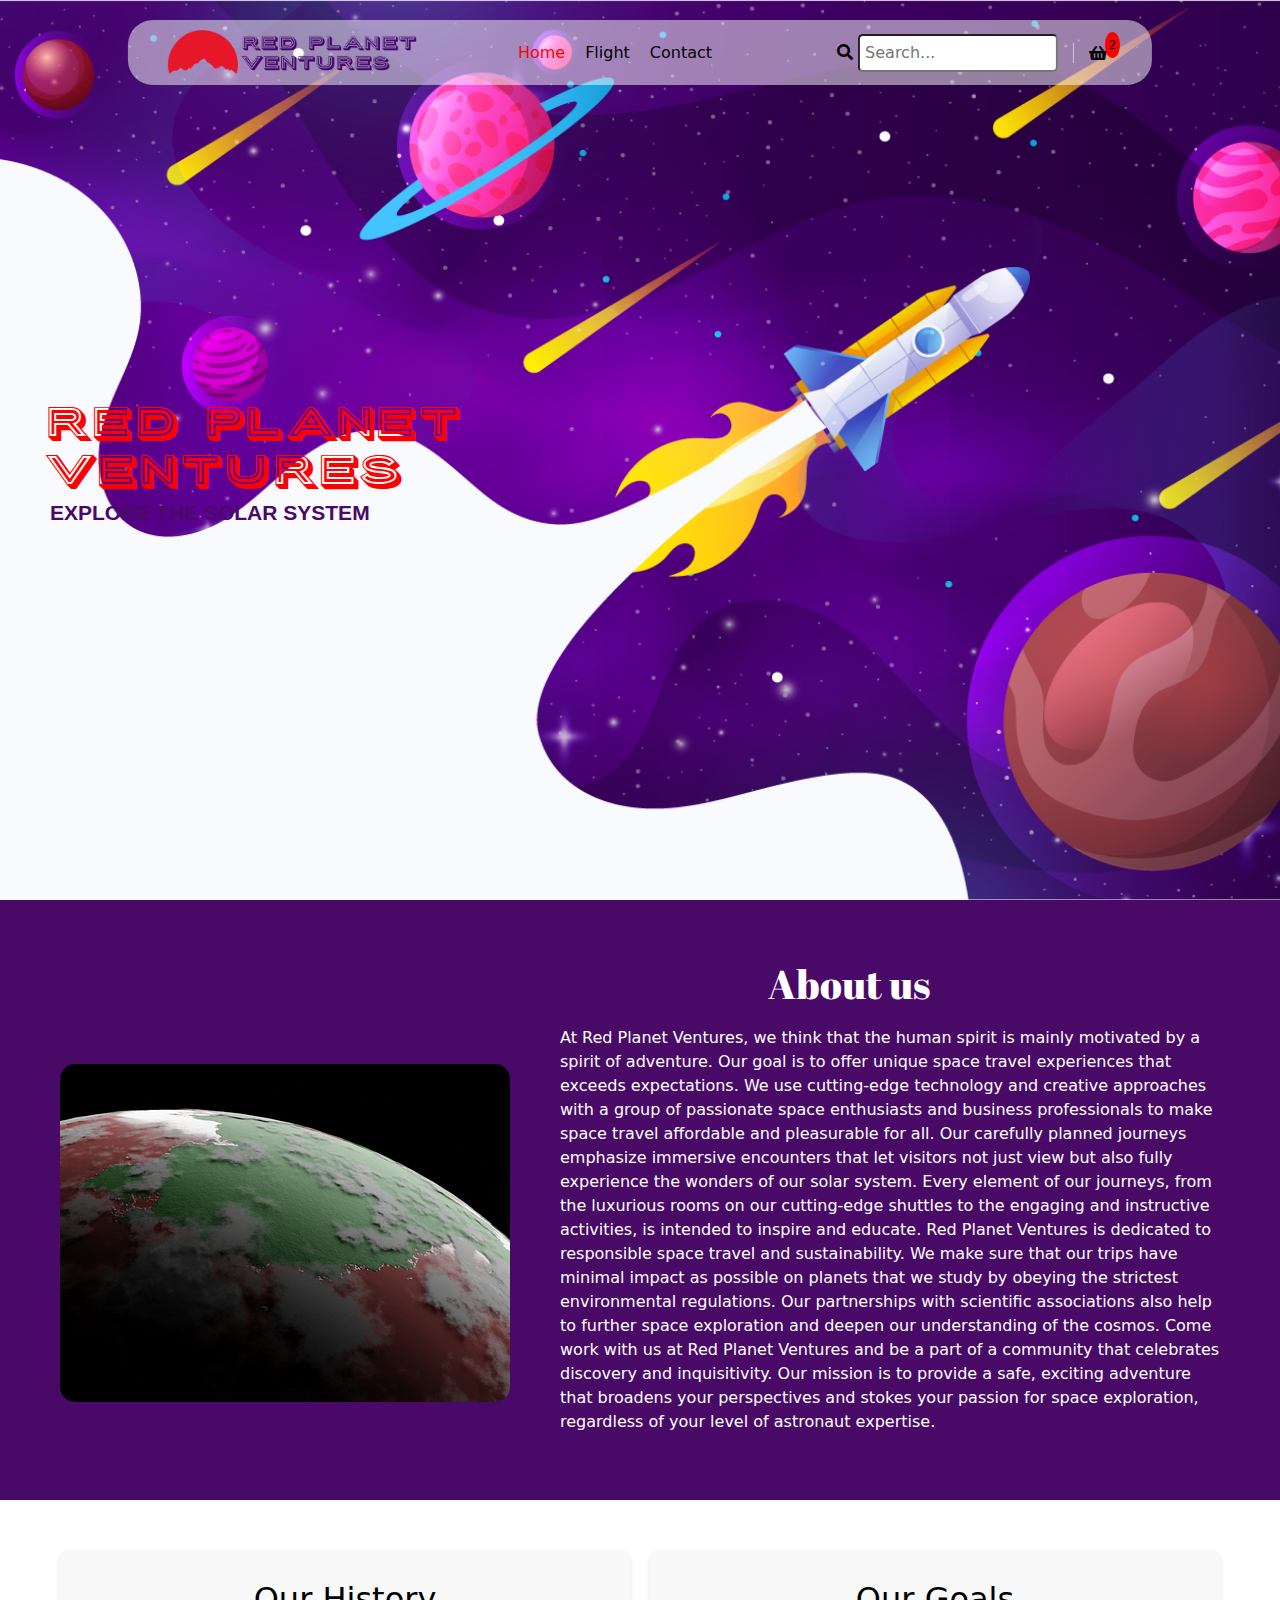
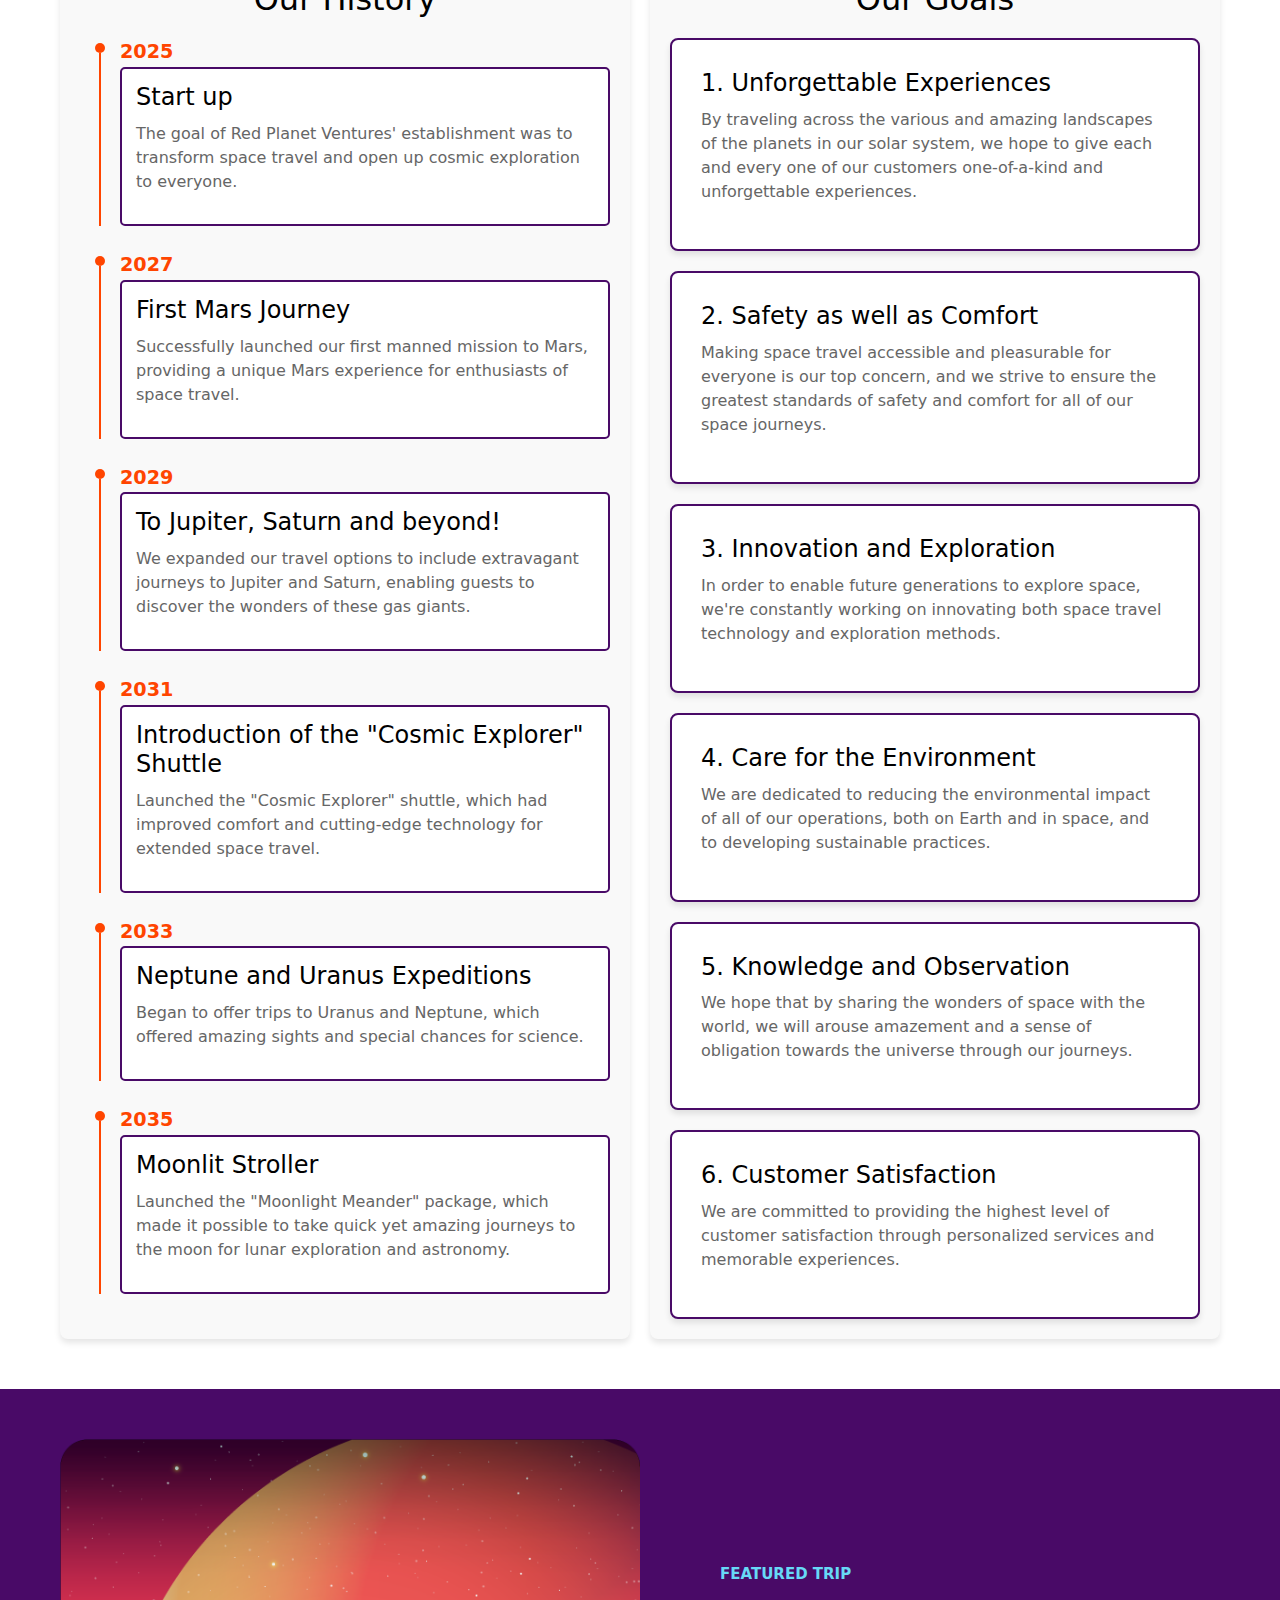
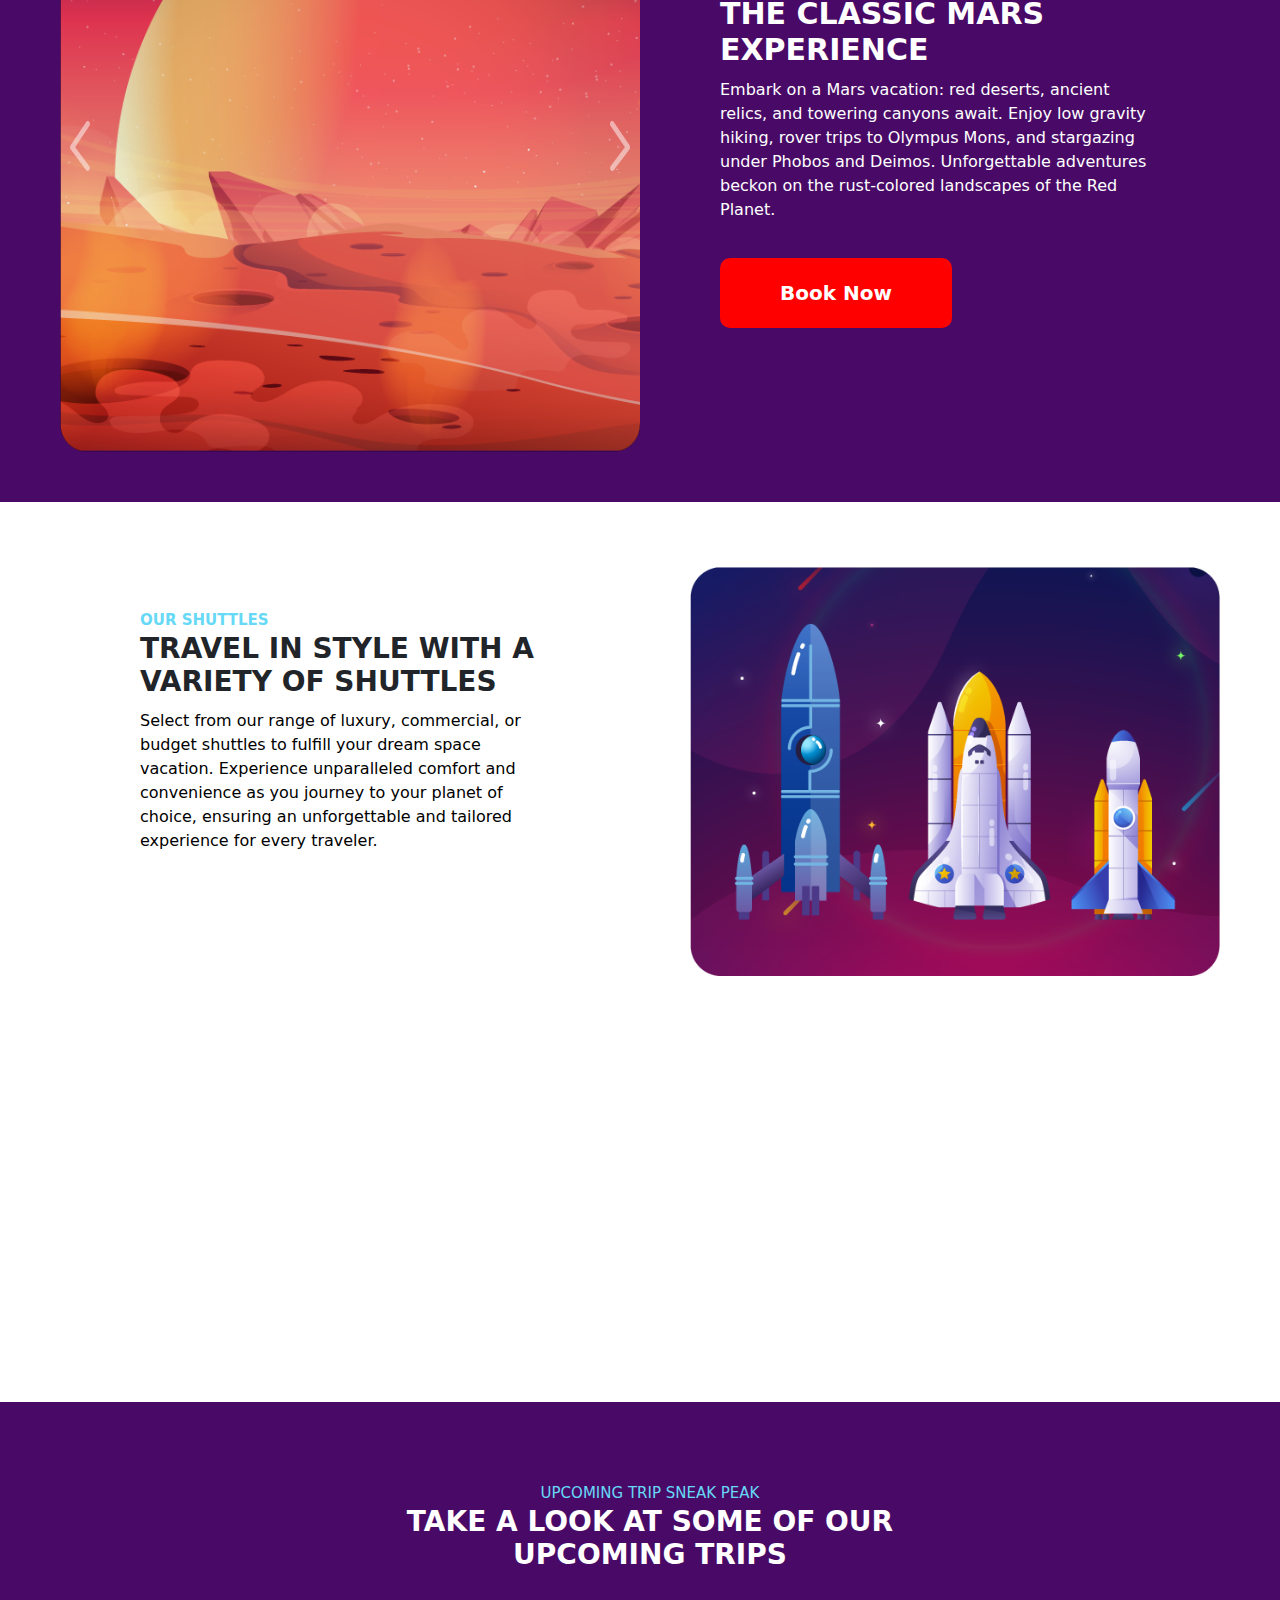
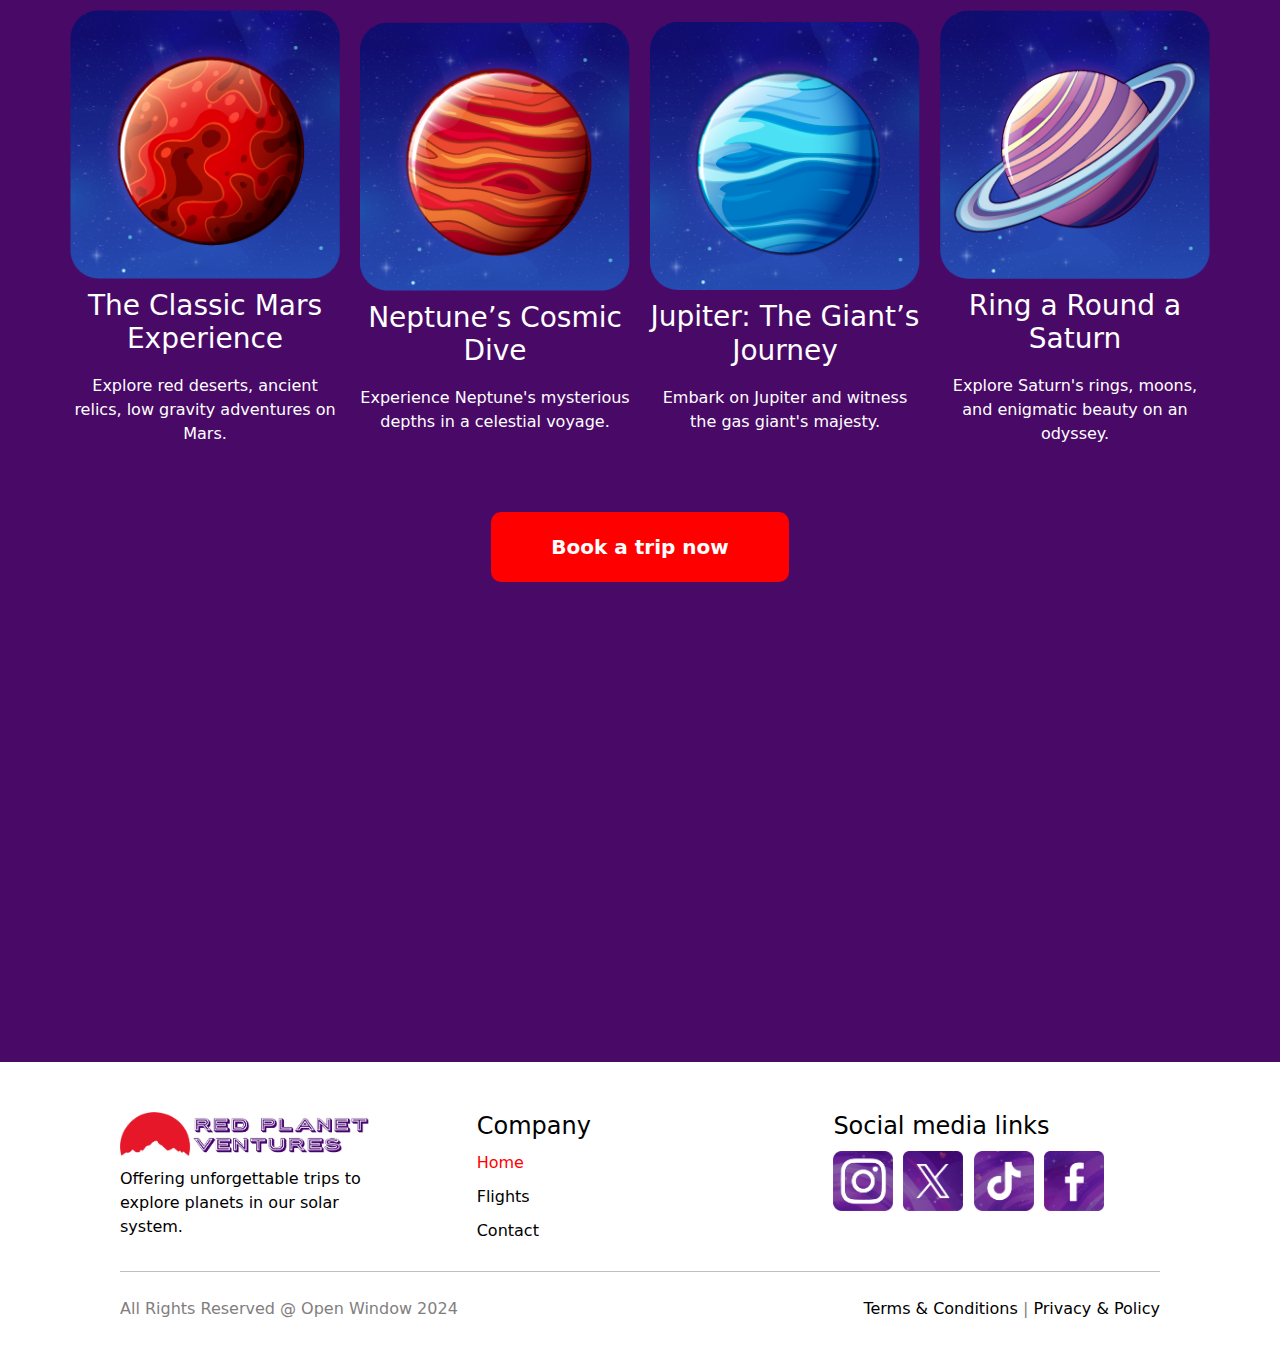
<file: index.html>
<!DOCTYPE html>
<html lang="en">
<head>
    <meta charset="UTF-8">
    <meta http-equiv="X-UA-Compatible" content="IE=edge">
    <meta name="viewport" content="width=device-width, initial-scale=1.0">
    <title>Red planet ventures-home</title>

      <!--External Documents-->
<link rel="stylesheet" href="https://cdn.jsdelivr.net/npm/bootstrap@5.2.3/dist/css/bootstrap.min.css">
<script src="https://cdn.jsdelivr.net/npm/bootstrap@5.2.3/dist/js/bootstrap.min.js">
 </script>



<link href="https://fonts.googleapis.com/css2?family=Lobster&display=swap" rel="stylesheet">
<link rel="stylesheet" href="https://cdnjs.cloudflare.com/ajax/libs/font-awesome/5.15.4/css/all.min.css">

<link href="https://fonts.googleapis.com/css2?family=Titillium+Web:wght@200&display=swap" rel="stylesheet">
<link href="https://fonts.googleapis.com/css2?family=Abril+Fatface&display=swap" rel="stylesheet">
<link rel="stylesheet" href="https://fonts.googleapis.com/css2?family=Porter+Sans+Block&display=swap">

<link href="https://fonts.cdnfonts.com/css/porter-sans-block" rel="stylesheet">
<link href="https://fonts.cdnfonts.com/css/athena" rel="stylesheet">

    <!--Internal Documents-->
<link rel="stylesheet" href="css/main.css">

</head>

<body>
  <header style="background-image: url('assets/homePageHeader.png');">
    
    <div class="container">
        
      <nav>
        <div class="container">
          <H1 class="header-heading">Red planet<br>ventures</H1><br>
          <H2 class="header-subheading"><b><b>EXPLORE THE SOLAR SYSTEM</b></b></H2>
            <div class="logo">
              <a href="index.html">
                <img src="assets/logo.png" alt="Red Plant Venture Logo">
            </div>
            <ul>
                <li><a href="index.html" class="active">Home</a></li>
                <li><a href="flights.html">Flight</a></li>
                <li><a href="contact.html">Contact</a></li>
            </ul>
            <div class="button-group">
              <div class="search-bar">
                
                <button><i class="fa fa-search"></i></button><input type="text" placeholder="Search...">
                
                
            </div>
            
              <div class="divider"></div>
              <div class="basket-button">
                <i class="fa fa-shopping-basket"></i>
                <span class="item-count">2</span>
            </div>
          </div>
          
        </div>
    </nav>
</div>
</header>

<section class="about-company">
  <h2>About us</h2>
  <div class="container">
    <div class="about-image">
      <img src="assets/about us.jpg">

    </div>
    <div class="content-about">
      <p>
        At Red Planet Ventures, we think that the human spirit is mainly motivated by a 
        spirit of adventure. Our goal is to offer unique space travel experiences that exceeds
        expectations. We use cutting-edge technology and creative approaches with a group of passionate 
        space enthusiasts and business professionals to make space travel affordable and pleasurable for all.
       Our carefully planned journeys emphasize immersive encounters that let visitors not just view but also fully experience
        the wonders of our solar system. Every element of our journeys, from the luxurious rooms on our cutting-edge shuttles
         to the engaging and instructive activities, is intended to inspire and educate. Red Planet Ventures is dedicated to responsible 
         space travel and sustainability. We make sure that our trips have minimal impact as possible on planets that we study by obeying
          the strictest environmental regulations. Our partnerships with scientific associations also help to further space exploration and 
          deepen our understanding of the cosmos.
         Come work with us at Red Planet Ventures and be a part of a community that celebrates discovery 
         and inquisitivity. Our mission is to provide a safe, exciting adventure that broadens your perspectives and stokes your 
         passion for space exploration, regardless of your level of astronaut expertise.
      </p>
    </div>
  </div>
</section>




      
  
<section class="about-section">
  <div class="container">
      <div class="columns">
  
          <div class="column">
              <section class="history-section">
                  <h2 class="history-heading">Our History</h2>
                  <div class="timeline">
                      <div class="timeline-event">
                          <div class="timeline-date">2025</div>
                          <div class="timeline-content">
                              <h3>Start up</h3>
                              <p>The goal of Red Planet Ventures' establishment was to transform space travel and open up cosmic exploration to everyone.</p>
                          </div>
                      </div>
                      <div class="timeline-event">
                          <div class="timeline-date">2027</div>
                          <div class="timeline-content">
                              <h3>First Mars Journey</h3>
                              <p>Successfully launched our first manned mission to Mars, providing a unique Mars experience for enthusiasts of space travel.</p>
                          </div>
                      </div>
                      <div class="timeline-event">
                          <div class="timeline-date">2029</div>
                          <div class="timeline-content">
                              <h3>To Jupiter, Saturn and beyond!</h3>
                              <p>We expanded our travel options to include extravagant journeys to Jupiter and Saturn, enabling guests to discover the wonders of these gas giants.</p>
                          </div>
                      </div>
                      <div class="timeline-event">
                          <div class="timeline-date">2031</div>
                          <div class="timeline-content">
                              <h3>Introduction of the "Cosmic Explorer" Shuttle</h3>
                              <p>Launched the "Cosmic Explorer" shuttle, which had improved comfort and cutting-edge technology for extended space travel.</p>
                          </div>
                      </div>
                      <div class="timeline-event">
                          <div class="timeline-date">2033</div>
                          <div class="timeline-content">
                              <h3>Neptune and Uranus Expeditions</h3>
                              <p>Began to offer trips to Uranus and Neptune, which offered amazing sights and special chances for science.</p>
                          </div>
                      </div>
                      <div class="timeline-event">
                          <div class="timeline-date">2035</div>
                          <div class="timeline-content">
                              <h3>Moonlit Stroller</h3>
                              <p>Launched the "Moonlight Meander" package, which made it possible to take quick yet amazing journeys to the moon for lunar exploration and astronomy.</p>
                          </div>
                      </div>
                  </div>
              </section>
          </div>
          
        
          <div class="column">
              <section class="goals-section">
                  <h2 class="goals-heading">Our Goals</h2>
                  <div class="goals-content">
                      <div class="goal">
                          <h3>1. Unforgettable Experiences</h3> 
                          <p>By traveling across the various and amazing landscapes of the planets in our solar system, we hope to give each and every one of our customers one-of-a-kind and unforgettable experiences.</p>
                      </div>
                      <div class="goal">
                          <h3>2. Safety as well as Comfort</h3> 
                          <p>Making space travel accessible and pleasurable for everyone is our top concern, and we strive to ensure the greatest standards of safety and comfort for all of our space journeys.</p>
                      </div>
                      <div class="goal">
                          <h3>3. Innovation and Exploration</h3> 
                          <p>In order to enable future generations to explore space, we're constantly working on innovating both space travel technology and exploration methods.</p>
                      </div>
                      <div class="goal">
                          <h3>4. Care for the Environment</h3>
                          <p>We are dedicated to reducing the environmental impact of all of our operations, both on Earth and in space, and to developing sustainable practices.</p>
                      </div>
                      <div class="goal">
                          <h3>5. Knowledge and Observation</h3> 
                          <p>We hope that by sharing the wonders of space with the world, we will arouse amazement and a sense of obligation towards the universe through our journeys.</p>
                      </div>
                      <div class="goal">
                        <h3>6. Customer Satisfaction</h3> 
                        <p>We are committed to providing the highest level of customer satisfaction through personalized services and memorable experiences.</p>
                    </div>
                  </div>
              </section>
          </div>
      </div>
  </div>
</section>



<section class="main-section">
  <div class="container">
    <div id="carouselExampleFade" class="carousel slide carousel-fade" data-ride="carousel">
      <div class="carousel-inner">
        <div class="carousel-item active">
          <img src="assets/marsSliderClipped1.png" class="d-block w-100" alt="...">
        </div>
        <div class="carousel-item">
          <img src="assets/marsSliderClipped14.png" class="d-block w-100" alt="...">
        </div>
        <div class="carousel-item">
          <img src="assets/marsSliderClipped2.png" class="d-block w-100" alt="...">
        </div>
        <div class="carousel-item">
          <img src="assets/marsSliderClipped3.png" class="d-block w-100" alt="...">
        </div>
      </div>
      <button class="carousel-control-prev" type="button" data-bs-target="#carouselExampleFade" data-bs-slide="prev">
        <img src="assets/arrowLeftWhite.png" class="prev" alt="Previous">
        <span class="visually-hidden">Previous</span>
      </button>
      <button class="carousel-control-next" type="button" data-bs-target="#carouselExampleFade" data-bs-slide="next">
        <img src="assets/arrowRightWhite.png" class="next" alt="Next">
        <span class="visually-hidden">Next</span>
      </button>
    </div>
    <div class="content">
      <div class="small-text"><b>FEATURED TRIP</b></div>
      <h2><b>THE CLASSIC MARS<br>EXPERIENCE</b></br></h2>
      <p>Embark on a Mars vacation: red deserts, ancient<br>
        relics, and towering canyons await. Enjoy low gravity<br>
        hiking, rover trips to Olympus Mons, and stargazing<br>
        under Phobos and Deimos. Unforgettable adventures<br>
        beckon on the rust-colored landscapes of the Red<br>
        Planet.</p>
      <button class="book-now-button"><b>Book Now</b></button>
    </div>
  </div>
</section>


<section class="second-section">
  <div class="container">
    <div class="content">
      <div class="small-text"><b>OUR SHUTTLES</b></div>
      <h3><b>TRAVEL IN STYLE WITH A<br>VARIETY OF SHUTTLES</b>  </h3>
      <p>Select from our range of luxury, commercial, or<br>
        budget shuttles to fulfill your dream space<br>
        vacation. Experience unparalleled comfort and<br>
        convenience as you journey to your planet of<br>
        choice, ensuring an unforgettable and tailored<br>
        experience for every traveler.</p>
    </div>
    <div class="image">
      <img src="assets/spacSchuttles.png">
    </div>
  </div>
</section>

<section class="third-section">
  <div class="container">
    <div class="content">
      <div class="small-text">UPCOMING TRIP SNEAK PEAK</div>
      <h3><b>TAKE A LOOK AT SOME OF OUR<br>UPCOMING TRIPS</b></h3>
    </div>
    <div class="cards">
      <!-- Card 1 -->
      <div class="card">
        <img src="assets/upcomingTrip1.png" alt="Card 1 Image">
        <h3>The Classic Mars Experience</h3>
        <p>Explore red deserts, ancient relics,
          low gravity adventures on Mars.</p>
      </div>
      <!-- Card 2 -->
      <div class="card">
        <img src="assets/upcomingTrip2.png" alt="Card 2 Image">
        <h3>Neptune’s Cosmic <br>Dive</h3>
        <p>Experience Neptune's mysterious
          depths in a celestial voyage.</p>
      </div>
      <!-- Card 3 -->
      <div class="card">
        <img src="assets/upcomingTrip3.png">
        <h3>Jupiter: The Giant’s <br>Journey</h3>
        <p>Embark on Jupiter and witness the gas giant's majesty.</p>
      </div>
      <!-- Card 4 -->
      <div class="card">
        <img src="assets/upcomingTrip4.png" alt="Card 4 Image">
        <h3>Ring a Round a <br>Saturn</h3>
        <p>Explore Saturn's rings, moons, and
          enigmatic beauty on an odyssey.</p>
      </div>
    </div>
    <div class="book-now">
      <button class="book-now-button"><b>Book a trip now</b></button>
    </div>
  </div>
</section>

<footer class="footer">
  <div class="footer-container">
    <div class="footer-well">
      <img src="assets/logo.png" class="footer-logo"><br>
      <p>Offering unforgettable trips to<br>
        explore planets in our solar<br>
        system.</p>
    </div>
    <div class="footer-well footer-company">
      <h4>Company</h4>
   
        <li><a href="index.html" class="active">Home </a></li>
        <li><a href="flights.html">Flights</a></li>
        <li><a href="contact.html">Contact</a></li>
     
    </div>
    <div class="footer-well">
      <h4>Social media links</h4>
      <a href="https://www.instagram.com/openwindowinstitute/" target="_blank">
          <img src="assets/smInstagram.png" class="footer-icon"></a> 
      
      <a href="https://twitter.com/open_window_" target="_blank">
          <img src="assets/smX.png" class="footer-icon"> </a> 

      <a href=" https://www.tiktok.com/@open_window_" target="_blank">
          <img src="assets/smTicktock.png" class="footer-icon"> </a> 
     
      <a href="https://www.facebook.com/theopenwindow" target="_blank">
          <img src="assets/smFacebook.png" class="footer-icon">  </a> 
      
    </div>
  </div>
  <hr>
  <div class="footer-bottom">
    <div class="footer-left">
      All Rights Reserved @ Open Window 2024
    </div>
    <div class="footer-right">
      <a href="#">Terms & Conditions</a> | <a href="#">Privacy & Policy</a>
    </div>
  </div>
</footer>

</section>


</body>



</html>
</file>
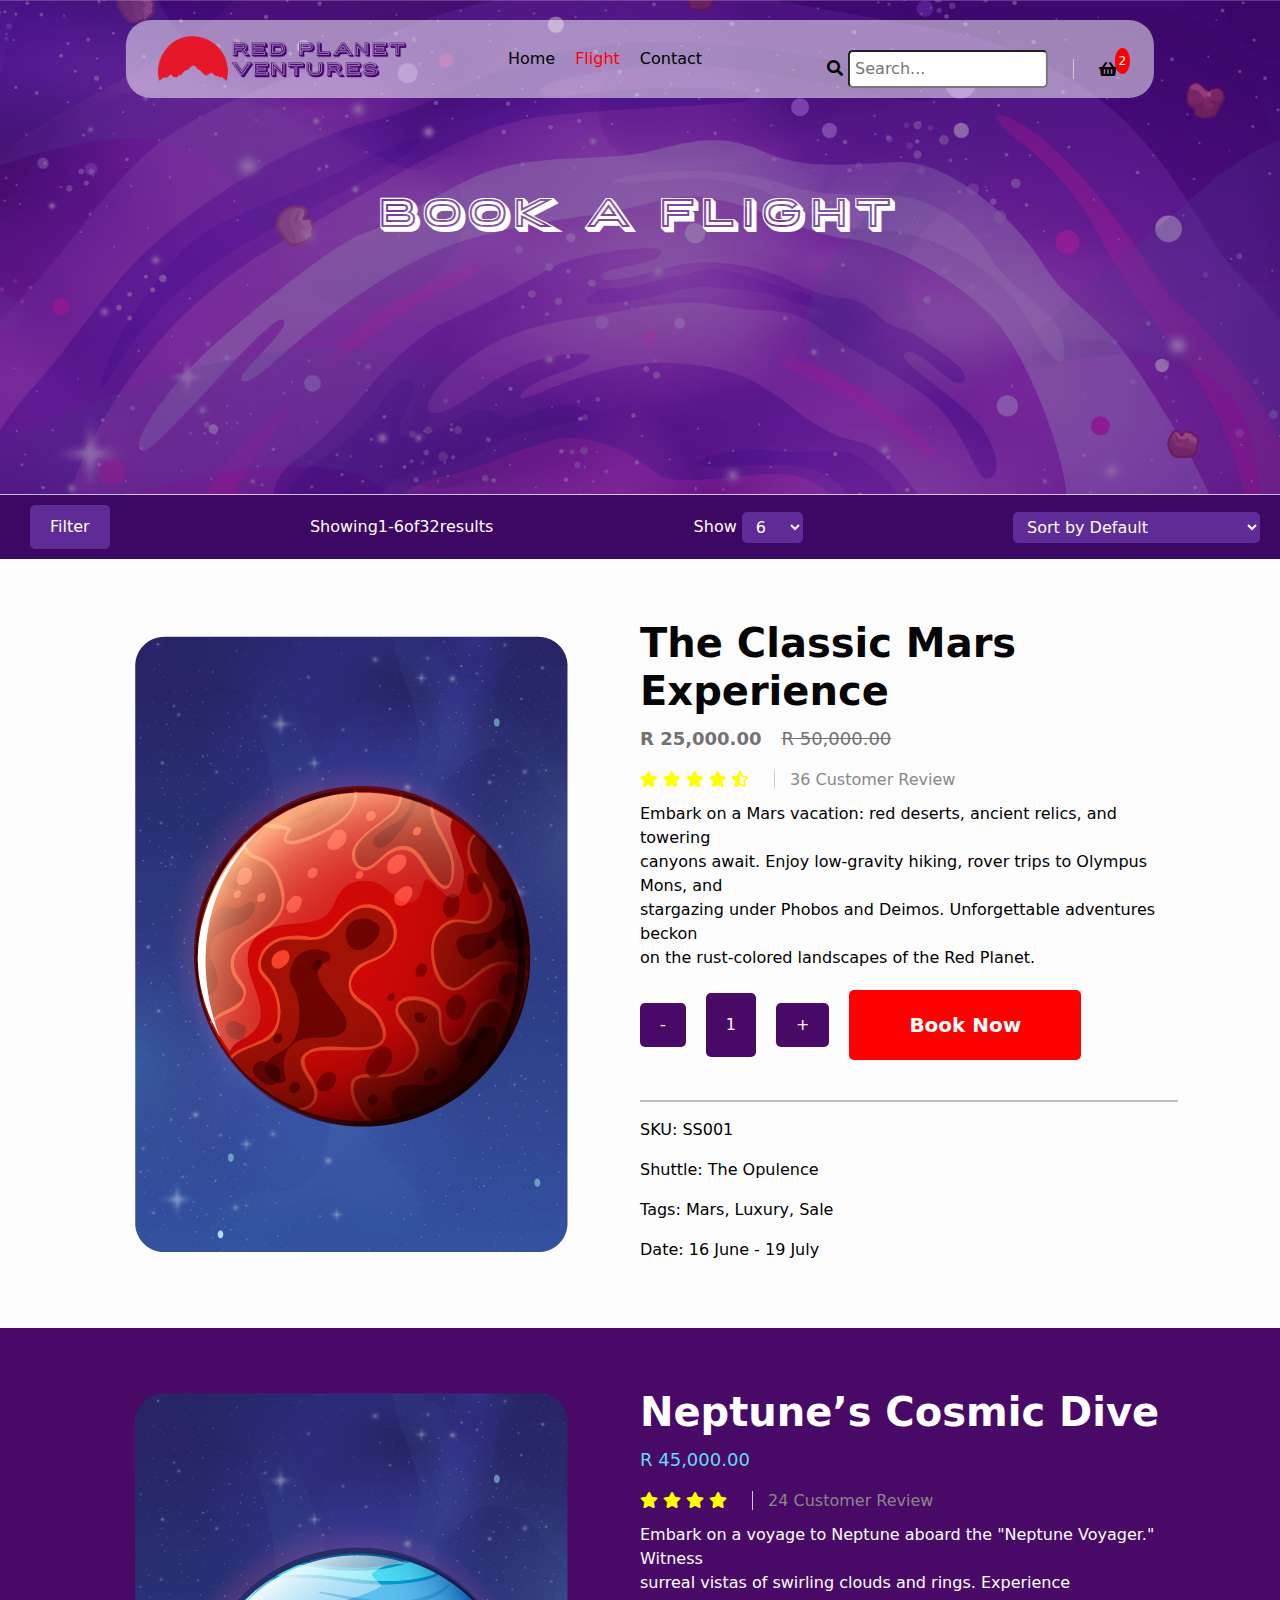
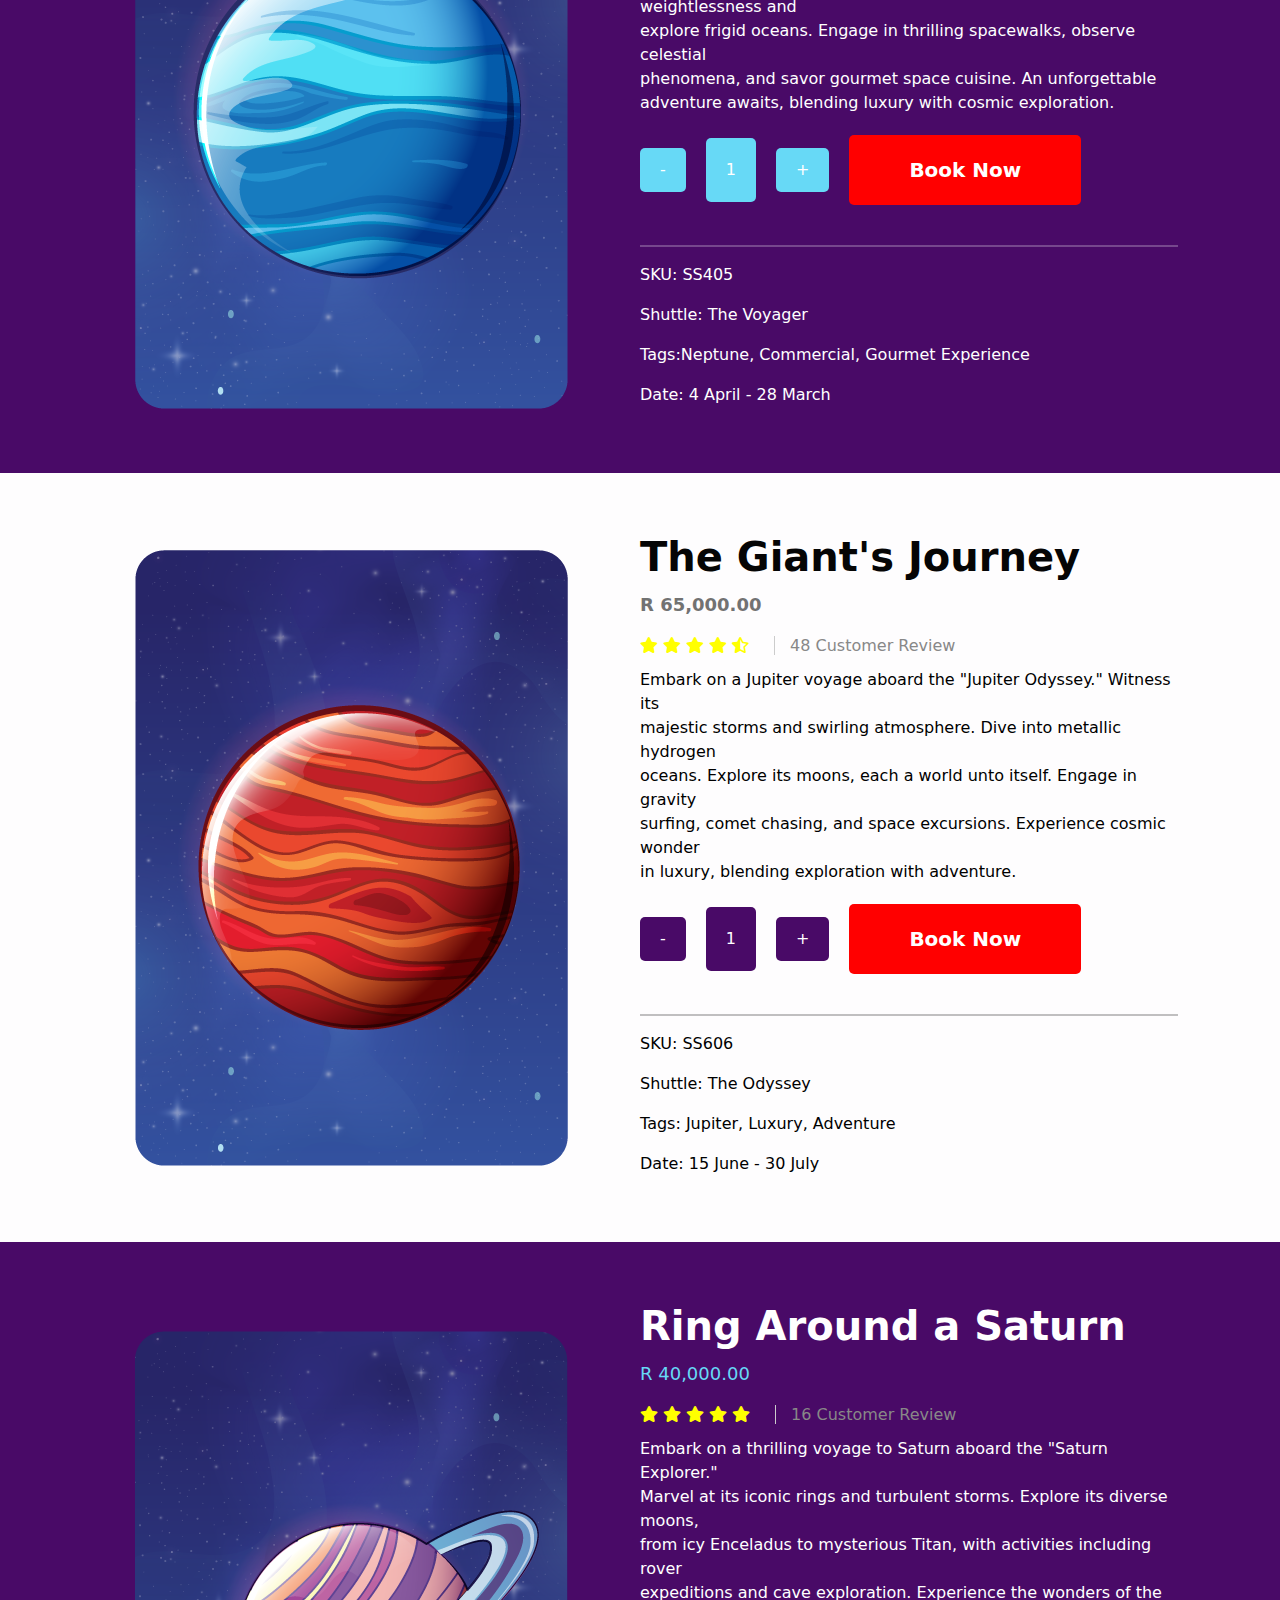
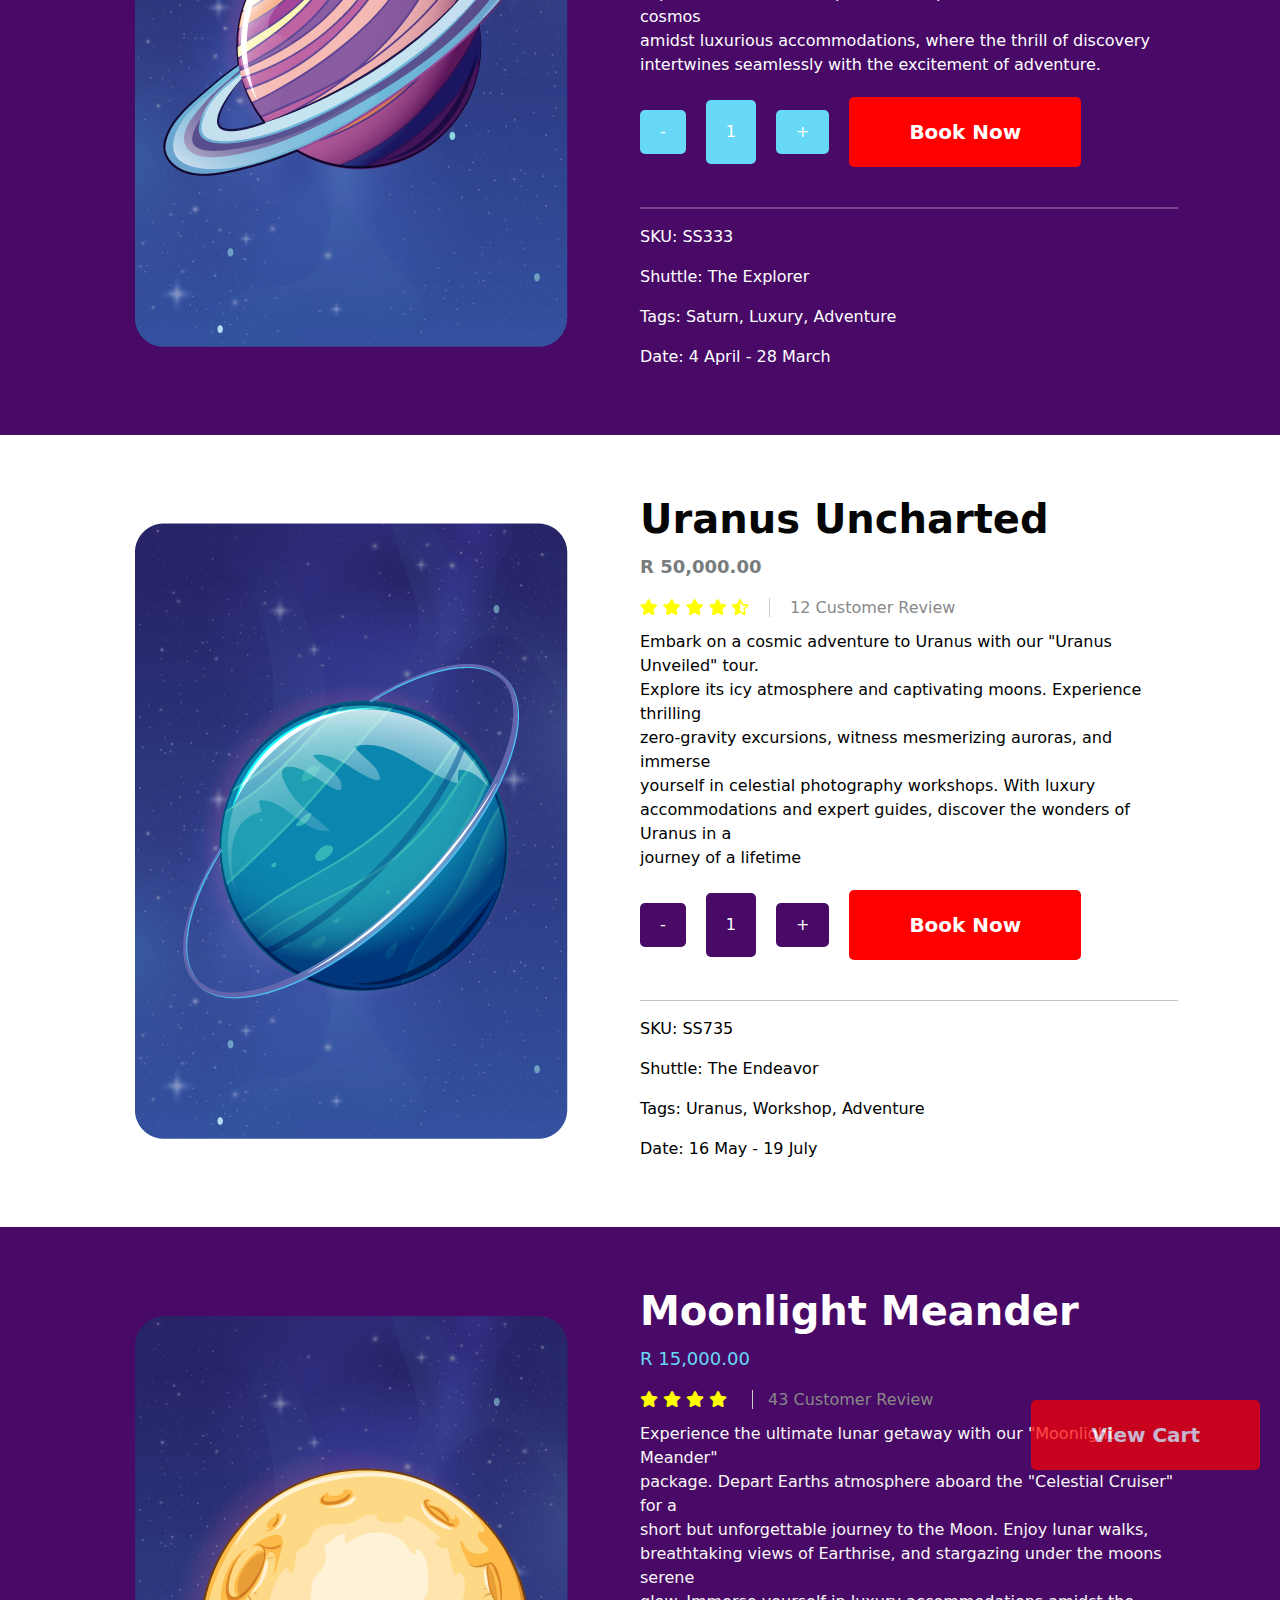
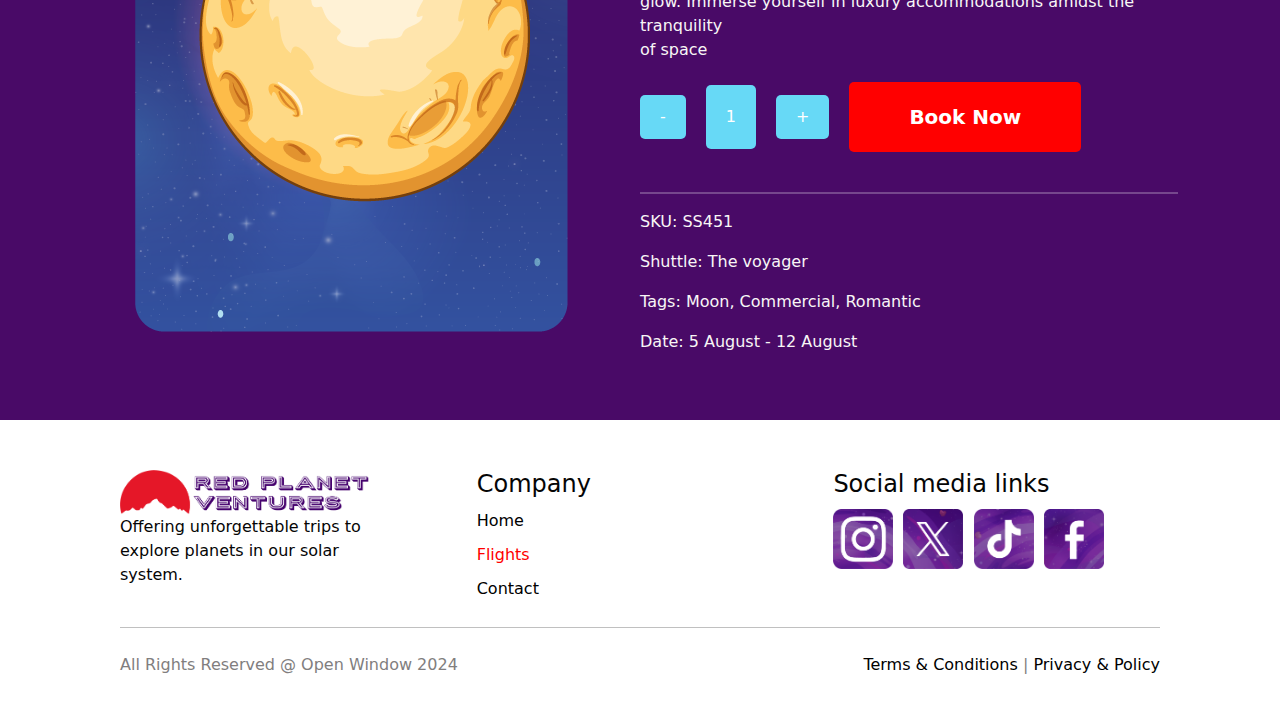
<file: flights.html>
<!DOCTYPE html>
<html lang="en">
<head>
    <meta charset="UTF-8">
    <meta http-equiv="X-UA-Compatible" content="IE=edge">
    <meta name="viewport" content="width=device-width, initial-scale=1.0">
    <title>Red planet ventures- Flights</title>

      <!--External Documents-->
<link rel="stylesheet" href="https://cdn.jsdelivr.net/npm/bootstrap@5.2.3/dist/css/bootstrap.min.css">
<script src="https://cdn.jsdelivr.net/npm/bootstrap@5.2.3/dist/js/bootstrap.min.js">
 </script>


<link href="https://fonts.googleapis.com/css2?family=Lobster&display=swap" rel="stylesheet">
<link rel="stylesheet" href="https://cdnjs.cloudflare.com/ajax/libs/font-awesome/5.15.4/css/all.min.css">

<link href="https://fonts.googleapis.com/css2?family=Titillium+Web:wght@200&display=swap" rel="stylesheet">
<link href="https://fonts.googleapis.com/css2?family=Abril+Fatface&display=swap" rel="stylesheet">
<link rel="stylesheet" href="https://fonts.googleapis.com/css2?family=Porter+Sans+Block&display=swap">

<link href="https://fonts.cdnfonts.com/css/porter-sans-block" rel="stylesheet">
<link href="https://fonts.cdnfonts.com/css/athena" rel="stylesheet">
    <!--Internal Documents-->
<link rel="stylesheet" href="../css/flights.css">

</head>

<body>
    <header style="background-image: url('assets/headerbackBack.png');"">
        <div class="container">
            
          <nav>
            <div class="container">
                <H1 class="header-heading">BOOK A FLIGHT</H1>
                <div class="logo">
                  <a href="index.html">
                    <img src="assets/logo.png" alt="Red Plant Venture Logo">
                </div>
                <ul>
                    <li><a href="index.html">Home</a></li>
                    <li><a href="flights.html" class="active">Flight</a></li>
                    <li><a href="contact.html" >Contact</a></li>
                </ul>
                <div class="button-group">
                  <div class="search-bar">
                    
                    <button><i class="fa fa-search"></i></button><input type="text" placeholder="Search...">
                    
                    
                </div>
                
                  <div class="divider"></div>
                  <div class="basket-button">
                    <i class="fa fa-shopping-basket"></i>
                    <span class="item-count">2</span>
                </div>
              </div>
              
            </div>
        </nav>
    </div>
    </header>

    <section class="filter-section">
        <button id="filter-button">Filter</button>
        <p>Showing <span id="result-count">1-6</span> of <span id="total-results">32</span> results</p>
        <p>Show 
            <select id="results-per-page">
                <option value="6">6</option>
                <option value="12">12</option>
                <option value="24">24</option>
            </select>
        </p>
        <select id="sort-options">
            <option id="default">Sort by Default</option>
            <option id="price-asc">Sort by Price: Low to High</option>
            <option id="price-desc">Sort by Price: High to Low</option>
            <option id="rating">Sort by Rating</option>
        </select>
    </section>
    

    <section class="info-section6" data-id="mars-experience">
        <div class="container">
            <div class="image">
                <img src="assets/flighhtMars.png">
            </div>
            <div class="content">
                <h3><b>The Classic Mars Experience</b></h3>
                <p class="small-text">
                    <b class="original-price">R 25,000.00</b>
                    <s class="discounted-price">R 50,000.00</s>
                  </p>
                  
                <div class="rating">
                    <span><i class="fas fa-star"></i><i class="fas fa-star"></i><i class="fas fa-star"></i><i class="fas fa-star"></i><i class="fas fa-star-half-alt"></i></span>
                    <span class="vertical-line"></span>
                    <span class="customer-reviews">36 Customer Review</span>
                </div>
                
                <p>Embark on a Mars vacation: red deserts, ancient relics, and towering<br>
                    canyons await. Enjoy low-gravity hiking, rover trips to Olympus Mons, and<br>
                    stargazing under Phobos and Deimos. Unforgettable adventures beckon<br>
                    on the rust-colored landscapes of the Red Planet.</p>
                <div class="button-group">
                    <button class="quantity-button6 minus" data-id="mars-experience">-</button>
                    <button class="quantity-display6" data-id="mars-experience">1</button> 
                    <button class="quantity-button6 plus" data-id="mars-experience">+</button>
                    <button class="red-button book-now" data-id="mars-experience"><b>Book Now</b></button>
                </div>

                <hr>
                <div class="details">
                    <p class="gray-text">SKU: SS001</p>
                    <p class="gray-text">Shuttle: The Opulence</p>
                    <p class="gray-text">Tags: Mars, Luxury, Sale</p>
                    <p class="gray-text">Date: 16 June - 19 July</p>
                </div>
            </div>
        </div>
 </section>
    

    <section class="info-section5" data-id="cosmic-dive">
        <div class="container">
            <div class="image">
                <img src="assets/flightNeptune.png">
            </div>
            <div class="content">
                <h3><b>Neptune’s Cosmic Dive</b></h3>
                <p class="small-text">R 45,000.00</p>
                <div class="rating">
                    <span><i class="fas fa-star"></i><i class="fas fa-star"></i><i class="fas fa-star"></i><i class="fas fa-star"></i></span>
                    <span class="vertical-line"></span>
                    <span class="customer-reviews">24 Customer Review</span>
                </div>
                
                <p>Embark on a voyage to Neptune aboard the "Neptune Voyager." Witness<br>
                    surreal vistas of swirling clouds and rings. Experience weightlessness and<br>
                    explore frigid oceans. Engage in thrilling spacewalks, observe celestial<br>
                    phenomena, and savor gourmet space cuisine. An unforgettable<br>
                    adventure awaits, blending luxury with cosmic exploration.</p>
                <div class="button-group">
                    <button class="quantity-button5 minus" data-id="cosmic-dive">-</button>
                    <button class="quantity-display5" data-id="cosmic-dive">1</button> 
                    <button class="quantity-button5 plus" data-id="cosmic-dive">+</button>
                    <button class="red-button book-now" data-id="cosmic-dive"><b>Book Now</b></button>
                </div>
                
                <hr>
                <div class="details">
                    <p class="gray-text">SKU: SS405                    </p>
                    <p class="gray-text">Shuttle: The Voyager</p>
                    <p class="gray-text">Tags:Neptune, Commercial, Gourmet Experience</p>
                    <p class="gray-text">Date: 4 April - 28 March</p>
                </div>
            </div>
             
        </div>
       
    </section>

    <section class="info-section4" data-id="giant's-journey">
        <div class="container">
            <div class="image">
                <img src="assets/flightJupiter.png">
            </div>
            <div class="content">
                <h3><b>The Giant's Journey</b></h3>
                <p class="small-text"><b>R 65,000.00</b></p>
                <div class="rating">
                    <span><i class="fas fa-star"></i><i class="fas fa-star"></i><i class="fas fa-star"></i><i class="fas fa-star"></i><i class="fas fa-star-half-alt"></i></span>
                    <span class="vertical-line"></span>
                    <span class="customer-reviews">48 Customer Review</span>
                </div>
                
                <p>Embark on a Jupiter voyage aboard the "Jupiter Odyssey." Witness its<br>
                    majestic storms and swirling atmosphere. Dive into metallic hydrogen<br>
                    oceans. Explore its moons, each a world unto itself. Engage in gravity<br>
                    surfing, comet chasing, and space excursions. Experience cosmic wonder<br>
                    in luxury, blending exploration with adventure.</p>
                <div class="button-group">
                    <button class="quantity-button4 minus" data-id="giant's-journey">-</button>
                    <button class="quantity-display4" data-id="giant's-journey">1</button> 
                    <button class="quantity-button4 plus" data-id="giant's-journey">+</button>
                    <button class="red-button book-now" data-id="giant's-journey"><b>Book Now</b></button>
                </div>
                
                <hr>
                <div class="details">
                    <p class="gray-text">SKU: SS606</p>
                    <p class="gray-text">Shuttle: The Odyssey  </p>
                    <p class="gray-text">Tags: Jupiter, Luxury, Adventure</p>
                    <p class="gray-text">Date: 15 June - 30 July</p>
                </div>
            </div>
            
        </div>
       
    </section>
    

    <section class="info-section3" data-id="saturn">
        <div class="container">
            <div class="image">
                <img src="assets/flightSaturn.png">
            </div>
            <div class="content">
                <h3><b>Ring Around a Saturn</b></h3>
                <p class="small-text">R 40,000.00</p>
                <div class="rating">
                    <span><i class="fas fa-star"></i><i class="fas fa-star"></i><i class="fas fa-star"></i><i class="fas fa-star"></i><i class="fas fa-star"></i></span>
                    <span class="vertical-line"></span>
                    <span class="customer-reviews">16 Customer Review</span>
                </div>
                
                <p>Embark on a thrilling voyage to Saturn aboard the "Saturn Explorer."<br>
                    Marvel at its iconic rings and turbulent storms. Explore its diverse moons,<br>
                    from icy Enceladus to mysterious Titan, with activities including rover<br>
                    expeditions and cave exploration. Experience the wonders of the cosmos<br>
                    amidst luxurious accommodations, where the thrill of discovery<br>
                    intertwines seamlessly with the excitement of adventure.</p>
                <div class="button-group">
                    <button class="quantity-button3 minus" data-id="saturn">-</button>
                    <button class="quantity-display3" data-id="saturn">1</button> 
                    <button class="quantity-button3 plus" data-id="saturn">+</button>
                    <button class="red-button book-now" data-id="saturn"><b>Book Now</b></button>
                </div>
                
                <hr>
                <div class="details">
                    <p class="gray-text">SKU: SS333</p>
                    <p class="gray-text">Shuttle: The Explorer </p>
                    <p class="gray-text">Tags: Saturn, Luxury, Adventure</p>
                    <p class="gray-text">Date: 4 April - 28 March</p>
                </div>
            </div>
             
        </div>
       
    </section>
    

    <section class="info-section2" data-id="uranus">
        <div class="container">
            <div class="image">
                <img src="assets/flightUranus.png">
            </div>
            <div class="content">
                <h3><b>Uranus Uncharted</b></h3>
                <p class="small-text2"><b>R 50,000.00</b></p>
                <div class="rating2">
                    <span><i class="fas fa-star"></i><i class="fas fa-star"></i><i class="fas fa-star"></i><i class="fas fa-star"></i><i class="fas fa-star-half-alt"></i></span>
                    <span class="vertical-line"></span>
                    <span class="customer-reviews">12 Customer Review</span>
                </div>
                
                <p>Embark on a cosmic adventure to Uranus with our "Uranus Unveiled" tour.<br>
                    Explore its icy atmosphere and captivating moons. Experience thrilling<br>
                    zero-gravity excursions, witness mesmerizing auroras, and immerse<br>
                    yourself in celestial photography workshops. With luxury<br>
                    accommodations and expert guides, discover the wonders of Uranus in a<br>
                    journey of a lifetime</p>
                <div class="button-group">
                    <button class="quantity-button2 minus" data-id="uranus">-</button>
                    <button class="quantity-display2" data-id="uranus">1</button>
                    <button class="quantity-button2 plus" data-id="uranus">+</button>
                    <button class="red-button book-now" data-id="uranus"><b>Book Now</b></button>
                </div>
                
                <hr>
                <div class="details">
                    <p class="gray-text">SKU: SS735</p>
                    <p class="gray-text">Shuttle: The Endeavor </p>
                    <p class="gray-text">Tags: Uranus, Workshop, Adventure</p>
                    <p class="gray-text">Date: 16 May - 19 July</p>
                </div>
            </div>
             
        </div>
       
    </section>
    


    <section class="info-section" data-id="moonlight">
        <div class="container">
            <div class="image">
                <img src="assets/flightMoon.png">
            </div>
            <div class="content">
                <h3><b>Moonlight Meander</b></h3>
                <p class="small-text">R 15,000.00</p>
                <div class="rating">
                    <span><i class="fas fa-star"></i><i class="fas fa-star"></i><i class="fas fa-star"></i><i class="fas fa-star"></i></span>
                    <span class="vertical-line"></span>
                    <span class="customer-reviews">43 Customer Review</span>
                </div>
                
                <p>Experience the ultimate lunar getaway with our "Moonlight Meander"<br>
                    package. Depart Earths atmosphere aboard the "Celestial Cruiser" for a<br>
                    short but unforgettable journey to the Moon. Enjoy lunar walks,<br>
                    breathtaking views of Earthrise, and stargazing under the moons serene<br>
                    glow. Immerse yourself in luxury accommodations amidst the tranquility<br>
                    of space</p>
                <div class="button-group">
                    <button class="quantity-button1 minus" data-id="moonlight">-</button>
                    <button class="quantity-display1" data-id="moonlight">1</button> 
                    <button class="quantity-button1 plus" data-id="moonlight">+</button>
                    <button class="red-button book-now" data-id="moonlight"><b>Book Now</b></button>
                </div>
                
                <hr>
                <div class="details">
                    <p class="gray-text">SKU:   SS451</p>
                    <p class="gray-text">Shuttle: The voyager </p>
                    <p class="gray-text">Tags: Moon, Commercial, Romantic</p>
                    <p class="gray-text">Date: 5 August - 12 August</p>
                </div>
            </div>
            
        </div>
       
    </section>
    
    <button class="view-cart-button"><b>View Cart</b></button>

    
    <div id="cart-modal" class="modal">
        <div class="modal-content">
            <span class="close">&times;</span>
            <h2>Your Cart</h2>
            <ul id="cart-items">
                
            </ul>
            <p id="cart-total">Total: R 0.00</p>
            <div class="button-group">
                <button id="continue-shopping" class="red-button"><b>Continue Shopping</b></button>
                <button id="checkout" class="red-button"><b>Checkout</b></button>
            </div>
        </div>
    </div>
    
    
<footer class="footer">
    <div class="footer-container">
      <div class="footer-well">
        <img src="assets/logo.png" class="footer-logo"><br>
        <p>Offering unforgettable trips to<br>
          explore planets in our solar<br>
          system.</p>
      </div>
      <div class="footer-well footer-company">
        <h4>Company</h4>
     
          <li><a href="index.html">Home </a></li>
          <li><a href="flights.html" class="active">Flights</a></li>
          <li><a href="contact.html">Contact</a></li>
       
      </div> 
      <div class="footer-well">
        <h4>Social media links</h4>
        <a href="https://www.instagram.com/openwindowinstitute/" target="_blank">
            <img src="assets/smInstagram.png" class="footer-icon"></a> 
        
        <a href="https://twitter.com/open_window_" target="_blank">
            <img src="assets/smX.png" class="footer-icon"> </a> 

        <a href=" https://www.tiktok.com/@open_window_" target="_blank">
            <img src="assets/smTicktock.png" class="footer-icon"> </a> 
       
        <a href="https://www.facebook.com/theopenwindow" target="_blank">
            <img src="assets/smFacebook.png" class="footer-icon">  </a> 
        
      </div>


    </div>
    <hr>
    <div class="footer-bottom">
      <div class="footer-left">
        All Rights Reserved @ Open Window 2024
      </div>
      <div class="footer-right">
        <a href="#">Terms & Conditions</a> | <a href="#">Privacy & Policy</a>
      </div>
    </div>
  </footer>

</section>

<script src="JS/index.js"></script>
</body>



</html>
</file>
<file: css/main.css>
.header-heading {
  position: absolute;
  bottom: 10px; 
  top: 380px;
  left: -80px; 
  color:  red; 
  margin: 0; 
  font-size: 40px; 
  font-family: 'Porter Sans Block', sans-serif;
  text-align: left; 
  
}

.header-subheading {
  position: absolute;
  bottom: 10px; 
  top: 480px;
  left: -78px; 
  color: #490a67; 
  margin: 0; 
  font-size: 21px; 
  font-family: 'Athena', sans-serif;}

.logo img {
    width: 250px; 
    height: auto; 
    margin-right: 100px; 
}



nav {
    position: absolute;
    top: 20px; 
    background-color: rgba(255, 255, 255, 0.5); 
    padding: 10px 20px; 
    border-radius: 25px; 
    text-align: center; 
    left: 50%;
    transform: translateX(-50%);
}

a.active {
    color: red; 
}


ul {
    list-style-type: none;
    margin: 0;
    padding: 0;
    display: flex;
    align-items: center;
    
}

li {
    margin-right: 20px; 
}

a {
    text-decoration: none;
    color: black; 
}

a:hover {
    color: red; 
}

header {
    background-image: url('...assets/homePageHeader.png'); 
    background-size: cover;
    background-position: center;
    height: 100vh; 
    padding: 20px;
    position: relative; } 

.header img{

  background-image: url('...assets/homePageHeader.png'); 
  background-size: cover;
  background-position: center;
  height: 100vh; 
  padding: 20px;
  position: relative; 
}


.container {
    display: flex;
    justify-content: space-between;
    align-items: center;
}




.divider {
    width: 1px;
    height: 20px; 
    background-color: #ccc; 
    margin: 0 10px; 
}


.search-bar {
    display: flex;
    align-items: center;
    margin-left: 100px; 
}



.button-group {
    display: flex;
    align-items: center;
}

.search-bar input[type="text"] {
    width: 200px;
    padding: 5px;
    border-radius: 5px;
    margin-right: 5px;
}

.search-bar button {
    background-color: transparent;
    border: none;
    padding: 5px;
    cursor: pointer;
}

.basket-button {
    background-color: transparent;
    border: none;
    padding: 5px;
    cursor: pointer;
    display: flex;
    align-items: center;
    position: relative;
}

.basket-button .fa-shopping-basket {
    color: black;
}

.item-count {
    position: absolute;
    top: -8px;
    right: -8px;
    background-color: red;
    color: rgb(0, 0, 0);
    border-radius: 50%;
    padding: 4px;
    font-size: 12px;
}


.about-image{
  position: relative;
  width: 100%; 
  height: 1000%; 
  display: flex;
  align-items: center;
  justify-content: center;
}

.about-image img {
  border-radius: 15px; 

}

.content-about{
 
  background-color:#490a67;
  padding-left: 50px;

}
.about-company {
  padding: 50px 0;
  background-color:#490a67;

}


.about-company .container {
  max-width: 1200px; 
  margin: 0 auto; 
  display: flex;
  align-items: center;
  
}

.about-company h2 {
  font-family: 'Abril Fatface', cursive;
  font-size: 2.5rem;
  color: #ffffff;
  text-align: right;
  padding-right: 350px;
}

.about-company p {
  
  color: #ffffff;
}

.about-section {
  padding: 50px 0;
}

.container {
  max-width: 1200px;
  margin: 0 auto;
  padding: 0 20px;
}

.columns {
  display: flex;
  flex-wrap: wrap;
  gap: 20px;
}

.column {
  flex: 1;
  min-width: 300px;
}

.history-section,
.goals-section {
  background-color: #f9f9f9;
  padding: 20px;
  border-radius: 8px;
  box-shadow: 0 4px 6px rgba(0, 0, 0, 0.1);
}

.history-heading,
.goals-heading {
  text-align: center;
 
  font-size: 2rem;
  margin-bottom: 20px;
  color: #000;
}

.timeline {
  position: relative;
}

.timeline-event {
  position: relative;
  margin-bottom: 25px;
  padding-left: 40px;
}

.timeline-date {
  font-weight: bold;
  font-size: 1.2rem;
  color: #ff4500;
}

.timeline-content {
  background-color: #fff;
  border: 2px solid #490a67;
  padding: 14px;
  border-radius: 5px;
}

.timeline-content h3 {
  font-size: 1.5rem;
  margin-top: 0;
  color: #000;
}

.timeline-content p {
  font-size: 1rem;
  color: #666;
}

.timeline-event::before {
  content: '';
  position: absolute;
  top: 5px;
  left: 15px;
  width: 10px;
  height: 10px;
  background-color: #ff4500;
  border-radius: 50%;
}

.timeline-event::after {
  content: '';
  position: absolute;
  top: 15px;
  left: 19px;
  width: 2px;
  height: calc(100% - 15px);
  background-color: #ff4500;
}

.goals-content {
  display: flex;
  flex-direction: column;
  gap: 20px;
}

.goal {
  background-color: #fff;
  padding: 29px;
  border-radius: 8px;
  border: 2px solid #490a67;
  box-shadow: 0 4px 6px rgba(0, 0, 0, 0.1);
}

.goal h3 {
  font-size: 1.5rem;
  margin-bottom: 10px;
  color: #000;
}

.goal p {
  font-size: 1rem;
  color: #666;
}




.main-section {
  padding: 50px 0;
  background-color: #490a67; 
}

.container {
  max-width: 1200px; 
  margin: 0 auto; 
  display: flex;
  align-items: center;
  justify-content: space-between;
}

.carousel-item {
  width: 100%; 
    display: flex;
    align-items: center;
    justify-content: center;
}

.carousel-item img {
  width: 100%;
    height: auto;
}

.carousel {
  width: 50%;
  position: relative;
}


.prev,
.next {
  position: absolute;
  top: 50%;
  transform: translateY(-50%);
  width: 20px; 
  height: 50px; 
  cursor: pointer;
}

.prev {
  left: 10px;
}

.next {
  right: 10px;
}

.content {
  flex: 1; 
  margin-left: 60px; 
  width: 50%; 
  padding: 0 20px;
}

.small-text {
  font-size: 15px;
  color: rgb(103, 217, 246);
}

h2 {
  font-size: 30px;
  color: #ffffff;
  margin-top: 10px;
}

p {
  font-size: 16px;
  color: #ffffff;
  margin-top: 10px;
}

.book-now-button {
  background-color: red;
  color: white;
  border: none;
  padding: 20px 60px;
  border-radius: 10px;
  font-size: 20px;
  cursor: pointer;
  margin-top: 20px;
}
.second-section {
  height: 100vh; 
  background-color: white; 
}
.second-section p{
  color:#000; 
}

.second-section .content {
  flex: 1; 
  padding: 0 20px; 
}

.second-section .container {
    display: flex;
    align-items: center;
    justify-content: center; 
  }
  
  .second-section .image {
    flex: 1; 
    text-align: center; 
    margin-top: 65px; 
  }
  
  
  .second-section .image img {
    max-width: 100%; 
    max-height: 100%; 
    display: inline-block; 
  }
  

  .third-section {
    height: 140vh;
    background-color: #490a67; 
  }

  .third-section .small-text {
    color: rgb(103, 217, 246);
  }
  
 
.third-section h3 {
  color: white; 
}

  .third-section .container {
    display: flex;
    flex-direction: column;
    align-items: center;
    justify-content: center;
    padding-top: 50px; 
    padding-bottom: 50px; 
  }
 

  
  .third-section .content {
    text-align: center;
    margin-bottom: 30px; 
    margin-top: 30px;
    margin-left: 20px;  
    color:#ffffff;
  }

  
  .third-section .book-now {
    text-align: center;
  }
  

  .third-section .cards {
    display: flex;
    justify-content: center;
    align-items: center; 
    flex-wrap: wrap; 
    margin-bottom: 30px; 
  }
  
  .third-section .card {
    flex: 0 0 calc(25% - 20px); 
    margin: 0 10px; 
    text-align: center;
    background-color:  #490a67;
    border:  #490a67;
  }
  
  .third-section .card img {
    max-width: 100%;
    height: auto;
  }
  
  .third-section .card h3,
  .third-section .card p {
    margin-top: 10px; 
  }
  

  .footer {
    background-color: #ffffff; 
    color: #050505; 
    padding: 50px 120px; 
}

.footer-container {
    display: flex;
    justify-content: space-between;
    align-items: flex-start; 
}

.footer-well {
    flex: 0 0 calc(33.33% - 20px); 
    margin-right: 20px; 
    color: black; 
   
    
}

.footer-well:last-child {
    margin-right: 0;
}

.footer-well h4 {
    margin-bottom: 10px; 
}

.footer-logo {
    width: 250px;
    height: auto; 
}

.footer-bottom {
    display: flex;
    justify-content: space-between;
    align-items: center;
    margin-top: 25px; 
}

.footer-left {
    flex: 1; 
    color: #817e7e; 
}

.footer-right {
    flex: 1; 
    text-align: right;
    color: #817e7e; 
}

.footer-bottom hr {
    border-color: #fff; 
    margin: 5px 0; 
}

.footer-icon {
    width: 60px; 
    height: auto; 
    margin-right: 5px; 
}

.footer-well p {
    color: black;
    
}
footer .company-info {
  display: flex;
  flex-direction: column;
  margin: 5px 0;
}
.footer-company li {
  list-style-type: none; 
  padding: 0;
  margin: 0 0 10px 0;
}
</file>
<file: css/flights.css>
.header-heading {
    position: absolute;
    top: 250%;
    left: 50%; 
    transform: translate(-50%, -50%); 
    color: rgb(255, 255, 255); 
    margin: 0; 
    font-size: 40px; 
    font-family: 'Porter Sans Block', sans-serif;
    white-space: nowrap; 
}

.header-container {
    width: 100%;
    text-align: center; 
}
 
  .logo img {
    width: 250px; 
    height: auto; 
    margin-right: 100px; 
}



nav {
    position: absolute;
    top: 20px; 
    background-color: rgba(255, 255, 255, 0.5); 
    padding: 10px 20px; 
    border-radius: 25px; 
    text-align: center; 
    left: 50%;
    transform: translateX(-50%);
}

a.active {
    color: red; 
}


ul {
    list-style-type: none;
    margin: 0;
    padding: 0;
    display: flex;
    align-items: center;
    
}

li {
    margin-right: 20px; 
}

a {
    text-decoration: none;
    color: black; 
}

a:hover {
    color: red; 
}

.basket-button .total-ticket-in-cart {
    margin-left: 10px;
    padding: 5px;
    background-color: rgb(242, 255, 58);
    border-radius: 5px;
  }
  

header {
    background-image: url('assets/headerbackBack.png'); 
    background-size: cover;
    background-position: center;
    height: 55vh; 
    padding: 20px;
    position: relative; } 


    
    .filter-section {
        background-color: #3d0764;
        padding: 10px 20px;
        display: flex;
        align-items: center;
        justify-content: space-between;
        width: 100%;
        color: white;
    }
    
    .filter-section button,
    .filter-section select {
        background-color: #5e2b97;
        border: none;
        color: white;
        padding: 10px 20px;
        cursor: pointer;
        margin-left: 10px;
        border-radius: 5px;
    }
    
    .filter-section p {
        margin: 0;
        display: flex;
        align-items: center;
    }
    
    .filter-section #results-per-page {
        margin-left: 5px;
        padding: 5px 10px;
        background-color: #5e2b97;
        border-radius: 5px;
        border: none;
        color: white;
        cursor: pointer;
    }
    
    .filter-section #sort-options {
        padding: 5px 10px;
        background-color: #5e2b97;
        border-radius: 5px;
        border: none;
        color: white;
        cursor: pointer;
    }
    

.container {
    display: flex;
    justify-content: space-between;
    align-items: center;
}




.divider {
    width: 1px;
    height: 20px; 
    background-color: #ccc; 
    margin: 0 10px; 
}


.search-bar {
    display: flex;
    align-items: center;
    margin-left: 100px; 
}



.button-group {
    display: flex;
    align-items: center;
}

.search-bar input[type="text"] {
    width: 200px;
    padding: 5px;
    border-radius: 5px;
    margin-right: 5px; 
}

.search-bar button {
    background-color: transparent;
    border: none;
    padding: 5px;
    cursor: pointer;
}

.basket-button {
    background-color: transparent;
    border: none;
    padding: 5px;
    cursor: pointer;
    display: flex;
    align-items: center;
    position: relative;
}

.basket-button .fa-shopping-basket {
    color: black;
}

.item-count {
    position: absolute;
    top: -8px;
    right: -8px;
    background-color: red;
    color: white;
    border-radius: 50%;
    padding: 4px;
    font-size: 12px;
}

.small-text {
    display: flex;
  }
  
  .original-price,
  .discounted-price {
    margin-right: 20px; 
  }
  

.info-section6 {
    background-color: #fefdfe;
    padding: 50px 0; 
}

.info-section6 .container {
    display: flex;
    align-items: center;
}

.info-section6 .image {
    flex: 1;
    text-align: center;
}

.info-section6 .image img {
    max-width: 100%;
    max-height: 100%;
}

.info-section6 .content {
    flex: 1;
    padding: 0 20px;
}

.info-section6 h3 {
    font-size: 40px;
    color: #050505;
    margin-top: 10px;
}

.info-section6 .small-text {
    font-size: 18px;
    color: rgb(114, 114, 114);
}


.rating6 span i {
    color: rgb(91, 92, 9);
    margin-right: 5px;
}


.vertical-line6 {
    border-left: 1px solid #080808;
    height: 15px; 
    margin: 0 10px; 
}

.info-section6 .rating {
    margin-top: 10px;
    
}

.info-section6 .rating span {
    margin-right: 5px;
}

.info-section6 .customer-reviews {
    color: #888;
    margin-left: 10px;
}

.info-section6 p {
    font-size: 16px;
    color: #000000;
    margin-top: 10px;
}

.quantity-button6 {
    background-color:   #490a67;
    color: white;
    border: none;
    padding: 10px 20px;
    border-radius: 5px;
    font-size: 16px;
    cursor: pointer;
    margin-right: 10px;
    
}

.quantity-display6 {
    background-color:  #490a67;
    color: white;
    border: none;
    padding: 20px 20px;
    border-radius: 5px;
    font-size: 16px;
    cursor: pointer;
    margin-right: 10px;
}

.info-section6 .quantity-button.minus {
    margin-right: 10px; 
}


.quantity-button.plus {
    margin-left: 0; 
}

.info-section6 .button-group {
    display: flex;
    align-items: center;
    margin-top: 20px;
    justify-content: flex-start;
}

.info-section6 .quantity-display,
.info-section6 .red-button {
    background-color: #490a67(103, 217, 246);
    color: white;
    border: none;
    padding: 20px 60px;
    border-radius: 5px;
    font-size: 20px;
    cursor: pointer;
    margin-right: 10px;
}

.info-section6 .red-button {
    background-color: red;
}

.info-section6 hr {
    border: none;
    border-top: 2px solid #070707;
    margin-top: 40px;
}

.info-section6 .details {
    margin-top: 10px;
    margin-left: auto; 
    width: auto; 
    margin-right: 20px; 
}



.info-section5 {
    background-color: #490a67;
    padding: 50px 0; 
}

.info-section5 .container {
    display: flex;
    align-items: center;
}

.info-section5 .image {
    flex: 1;
    text-align: center;
}

.info-section5 .image img {
    max-width: 100%;
    max-height: 100%;
}

.info-section5 .content {
    flex: 1;
    padding: 0 20px;
}

.info-section5 h3 {
    font-size: 40px;
    color: #ffffff;
    margin-top: 10px;
}

.info-section5 .small-text {
    font-size: 18px;
    color: rgb(103, 217, 246);
}


.rating span i {
    color: yellow;
    margin-right: 5px;
}


.vertical-line {
    border-left: 1px solid #ccc;
    height: 15px; 
    margin: 0 10px; 
}

.info-section5 .rating {
    margin-top: 10px;
    
}

.info-section5 .rating span {
    margin-right: 5px;
}

.info-section5 .customer-reviews {
    color: #888;
    margin-left: 10px;
}

.info-section5 p {
    font-size: 16px;
    color: #ffffff;
    margin-top: 10px;
}


.quantity-button5 {
    background-color:  rgb(103, 217, 246);
    color: white;
    border: none;
    padding: 10px 20px;
    border-radius: 5px;
    font-size: 16px;
    cursor: pointer;
    margin-right: 10px;
}

.quantity-display5 {
    background-color:  rgb(103, 217, 246);
    color: white;
    border: none;
    padding: 20px 20px;
    border-radius: 5px;
    font-size: 16px;
    cursor: pointer;
    margin-right: 10px;
}

.info-section5 .quantity-button.minus {
    margin-right: 10px; 
}


.quantity-button.plus {
    margin-left: 0; 
}

.info-section5 .button-group {
    display: flex;
    align-items: center;
    margin-top: 20px;
    justify-content: flex-start;
}

.info-section5 .quantity-button2,
.info-section5 .red-button {
    background-color: rgb(103, 217, 246);
    color: white;
    border: none;
    padding: 20px 60px;
    border-radius: 5px;
    font-size: 20px;
    cursor: pointer;
    margin-right: 10px;
}

.info-section5 .red-button {
    background-color: red;
}

.info-section5 hr {
    border: none;
    border-top: 2px solid #ffffff;
    margin-top: 40px;
}

.info-section5 .details {
    margin-top: 10px;
    margin-left: auto; 
    width: auto; 
    margin-right: 20px; 
}


.info-section4 {
    background-color: #fefdfe;; 
    padding: 50px 0; 
}

.info-section4 .container {
    display: flex;
    align-items: center;
}

.info-section4 .image {
    flex: 1;
    text-align: center;
}

.info-section4 .image img {
    max-width: 100%;
    max-height: 100%;
}

.info-section4 .content {
    flex: 1;
    padding: 0 20px;
}

.info-section4 h3 {
    font-size: 40px;
    color: #050505;
    margin-top: 10px;
}

.info-section4 .small-text {
    font-size: 18px;
    color: rgb(114, 114, 114);
}


.rating4 span i {
    color: rgb(91, 92, 9);
    margin-right: 5px;
}


.vertical-line4 {
    border-left: 1px solid #080808;
    height: 15px; 
    margin: 0 10px; 
}

.info-section4 .rating {
    margin-top: 10px;
    
}

.info-section4 .rating span {
    margin-right: 5px;
}

.info-section4 .customer-reviews {
    color: #888;
    margin-left: 10px;
}

.info-section4 p {
    font-size: 16px;
    color: #000000;
    margin-top: 10px;
}

.quantity-button4 {
    background-color:  #490a67;
    color: white;
    border: none;
    padding: 10px 20px;
    border-radius: 5px;
    font-size: 16px;
    cursor: pointer;
    margin-right: 10px;
}

.quantity-display4 {
    background-color:  #490a67;
    color: white;
    border: none;
    padding: 20px 20px;
    border-radius: 5px;
    font-size: 16px;
    cursor: pointer;
    margin-right: 10px;
}


.info-section4 .quantity-button.minus {
    margin-right: 10px; 
}


.quantity-button.plus {
    margin-left: 0; 
}

.info-section4 .button-group {
    display: flex;
    align-items: center;
    margin-top: 20px;
    justify-content: flex-start;
}

.info-section4 .quantity-button,
.info-section4 .red-button {
    background-color: #490a67(103, 217, 246);
    color: white;
    border: none;
    padding: 20px 60px;
    border-radius: 5px;
    font-size: 20px;
    cursor: pointer;
    margin-right: 10px;
}

.info-section4 .red-button {
    background-color: red;
}

.info-section4 hr {
    border: none;
    border-top: 2px solid #070707;
    margin-top: 40px;
}

.info-section4 .details {
    margin-top: 10px;
    margin-left: auto; 
    width: auto; 
    margin-right: 20px; 
}



.info-section3 {
    background-color: #490a67;
    padding: 50px 0; 
}

.info-section3 .container {
    display: flex;
    align-items: center;
}

.info-section3 .image {
    flex: 1;
    text-align: center;
}

.info-section3 .image img {
    max-width: 100%;
    max-height: 100%;
}

.info-section3 .content {
    flex: 1;
    padding: 0 20px;
}

.info-section3 h3 {
    font-size: 40px;
    color: #ffffff;
    margin-top: 10px;
}

.info-section3 .small-text {
    font-size: 18px;
    color: rgb(103, 217, 246);
}


.rating span i {
    color: yellow;
    margin-right: 5px;
}


.vertical-line {
    border-left: 1px solid #ccc;
    height: 15px; 
    margin: 0 10px; 
}

.info-section3 .rating {
    margin-top: 10px;
    
}

.info-section3 .rating span {
    margin-right: 5px;
}

.info-section3 .customer-reviews {
    color: #888;
    margin-left: 10px;
}

.info-section3 p {
    font-size: 16px;
    color: #ffffff;
    margin-top: 10px;
}


.quantity-button3 {
    background-color:  rgb(103, 217, 246);
    color: white;
    border: none;
    padding: 10px 20px;
    border-radius: 5px;
    font-size: 16px;
    cursor: pointer;
    margin-right: 10px;
}

.quantity-display3 {
    background-color:  rgb(103, 217, 246);
    color: white;
    border: none;
    padding: 20px 20px;
    border-radius: 5px;
    font-size: 16px;
    cursor: pointer;
    margin-right: 10px;
}

.info-section3 .quantity-button.minus {
    margin-right: 10px; 
}


.quantity-button.plus {
    margin-left: 0; 
}

.info-section3 .button-group {
    display: flex;
    align-items: center;
    margin-top: 20px;
    justify-content: flex-start;
}

.info-section3 .quantity-button,
.info-section3 .red-button {
    background-color: rgb(103, 217, 246);
    color: white;
    border: none;
    padding: 20px 60px;
    border-radius: 5px;
    font-size: 20px;
    cursor: pointer;
    margin-right: 10px;
}

.info-section3 .red-button {
    background-color: red;
}

.info-section3 hr {
    border: none;
    border-top: 2px solid #ffffff;
    margin-top: 40px;
}

.info-section3 .details {
    margin-top: 10px;
    margin-left: auto; 
    width: auto; 
    margin-right: 20px; 
}



.info-section2 {
    background-color: #ffffff;; 
    padding: 50px 0; 
}

.info-section2 .container2 {
    display: flex;
    align-items: center;
}

.info-section2 .image {
    flex: 1;
    text-align: center;
}

.info-section2 .image img {
    max-width: 100%;
    max-height: 100%;
}

.info-section2 .content {
    flex: 1;
    padding: 0 20px;
}

.info-section2 h3 {
    font-size: 40px;
    color: #050505;
    margin-top: 10px;
}

.info-section2 .small-text2 {
    font-size: 18px;
    color: rgb(120, 124, 125);
}


.rating2 span i {
    color: yellow;
    margin-right: 5px;
}


.vertical-line {
    border-left: 1px solid #ccc;
    height: 15px; 
    margin: 0 10px; 
}

.info-section2 .rating {
    margin-top: 10px;
    
}

.info-section2 .rating span {
    margin-right: 5px;
}

.info-section2 .customer-reviews {
    color: #888;
    margin-left: 10px;
}

.info-section2 p {
    font-size: 16px;
    color: #000000;
    margin-top: 10px;
}


.quantity-button2 {
    background-color:  #490a67;
    color: white;
    border: none;
    padding: 10px 20px;
    border-radius: 5px;
    font-size: 16px;
    cursor: pointer;
    margin-right: 10px;
}

.quantity-display2 {
    background-color:  #490a67; 
    color: white;
    border: none;
    padding: 20px 20px;
    border-radius: 5px;
    font-size: 16px;
    cursor: pointer;
    margin-right: 10px;
}



.quantity-button.minus2 {
    margin-right: 0; 
}

.quantity-button.plus2 {
    margin-left: 0; 
}

.info-section2 .button-group {
    display: flex;
    align-items: center;
    margin-top: 20px;
    justify-content: flex-start;
}

.info-section2 .quantity-button,
.info-section2 .red-button {
    background-color: red(103, 217, 246);
    color: white;
    border: none;
    padding: 20px 60px;
    border-radius: 5px;
    font-size: 20px;
    cursor: pointer;
    margin-right: 10px;
}

.info-section2 .red-button {
    background-color: red;
}

.info-section2 hr {
    border: none;
    border-top: 1.5px solid #060505;
    margin-top: 40px;
}

.info-section2 .details {
    margin-top: 10px;
    margin-left: auto; 
    width: auto; 
    margin-right: 20px; 
}


  
  .info-section {
    background-color: #490a67; 
    padding: 50px 0; 
}

.info-section .container {
    display: flex;
    align-items: center;
}

.info-section .image {
    flex: 1;
    text-align: center;
}

.info-section .image img {
    max-width: 100%;
    max-height: 100%;
}

.info-section .content {
    flex: 1;
    padding: 0 20px;
}

.info-section h3 {
    font-size: 40px;
    color: #ffffff;
    margin-top: 10px;
}

.info-section .small-text {
    font-size: 18px;
    color: rgb(103, 217, 246);
}


.rating span i {
    color: yellow;
    margin-right: 5px;
}


.vertical-line {
    border-left: 1px solid #ccc;
    height: 15px; 
    margin: 0 10px; 
}

.info-section .rating {
    margin-top: 10px;
    
}

.info-section .rating span {
    margin-right: 5px;
}

.info-section .customer-reviews {
    color: #888;
    margin-left: 10px;
}

.info-section p {
    font-size: 16px;
    color: #f8f6f6;
    margin-top: 10px;
}


.quantity-display1 {
    background-color: rgb(103, 217, 246);
    color: white;
    border: none;
    padding: 20px 20px;
    border-radius: 5px;
    font-size: 16px;
    cursor: pointer;
    margin-right: 10px;
}
.quantity-button1 {
    background-color: rgb(103, 217, 246);
    color: white;
    border: none;
    padding: 10px 20px;
    border-radius: 5px;
    font-size: 16px;
    cursor: pointer;
    margin-right: 10px;
}

.quantity-button.minus {
    margin-right: 0; 
}

.quantity-button.plus {
    margin-left: 0; 
}

.info-section .button-group {
    display: flex;
    align-items: center;
    margin-top: 20px;
    justify-content: flex-start;
}

.info-section .quantity-button,
.info-section .red-button {
    background-color: rgb(103, 217, 246);
    color: white;
    border: none;
    padding: 20px 60px;
    border-radius: 5px;
    font-size: 20px;
    cursor: pointer;
    margin-right: 10px;
}

.info-section .red-button {
    background-color: red;
}

.info-section hr {
    border: none;
    border-top: 2px solid #ffffff;
    margin-top: 40px;
}

.info-section .details {
    margin-top: 10px;
    margin-left: auto; 
    width: auto; 
    margin-right: 20px; 
}



.view-cart-button {
    position: absolute;
    top: 4600px; 
    right: 20px; 
    background-color: red;
    color: white;
    padding: 20px 60px;
    border: none;
    border-radius: 5px;
    cursor: pointer;
    font-size: 20px;
    opacity: 70%;
}


.modal {
    display: none; 
    position: fixed; 
    z-index: 1; 
    left: 0;
    top: 0;
    width: 100%; 
    height: 100%; 
    overflow: auto; 
    background-color: rgba(0, 0, 0, 0.8); 
}

.modal-content {
    background-color: #fff;
    margin: 10% auto; 
    padding: 30px;
    border-radius: 10px;
    width: 100%; 
    box-shadow: 0 5px 15px rgba(0, 0, 0, 0.3);
    font-family: 'Arial', sans-serif;
}

.modal-content h2 {
    font-size: 24px;
    font-weight: bold;
    color: #333;
    margin-bottom: 20px;
}

.modal-content ul {
    list-style-type: none;
    padding: 0;
}

.modal-content ul li {
    display: flex;
    flex-direction: column;
    align-items: flex-start;
    padding: 10px 0;
    border-bottom: 1px solid #ddd;
}

.modal-content ul li div {
    display: flex;
    align-items: center;
    margin-bottom: 10px;
}

.modal-content ul li img {
    margin-right: 20px;
    border-radius: 5px;
}

.modal-content p#cart-total {
    font-size: 20px;
    font-weight: bold;
    color: #333;
    margin-top: 20px;
    text-align: right;
}

.button-group {
    display: flex;
    justify-content: flex-end;
    gap: 10px;
}

.red-button {
    background-color:  rgb(103, 217, 246);
    color: #090909;
    padding: 10px 20px;
    border: none;
    border-radius: 5px;
    font-size: 16px;
    cursor: pointer;
}

.red-button:hover {
    background-color:  rgb(103, 217, 246);
}


.remove-item {
    background-color:  red;
    color: white;
    border: none;
    padding: 5px 10px;
    cursor: pointer;
    border-radius: 5px;
    font-size: 14px;
}

.remove-item:hover {
    background-color: darkred;
}
.close {
    color: #aaa;
    float: right;
    font-size: 28px;
    font-weight: bold;
    cursor: pointer;
}

.close:hover,
.close:focus {
    color: #000;
    text-decoration: none;
}


.footer {
    background-color: #ffffff; 
    color: #050505; 
    padding: 50px 120px; 
}

.footer-container {
    display: flex;
    justify-content: space-between;
    align-items: flex-start; 
}

.footer-well {
    flex: 0 0 calc(33.33% - 20px); 
    margin-right: 20px; 
    color: #050505; 
   
    
}

.footer-well:last-child {
    margin-right: 0;
}

.footer-well h4 {
    margin-bottom: 10px; 
}

.footer-logo {
    width: 250px;
    height: auto; 
}

.footer-bottom {
    display: flex;
    justify-content: space-between;
    align-items: center;
    margin-top: 25px; 
}

.footer-left {
    flex: 1; 
    color: #817e7e; 
}

.footer-right {
    flex: 1; 
    text-align: right;
    color: #817e7e; 
}

.footer-bottom hr {
    border-color: #fff; 
    margin: 5px 0; 
}

.footer-icon {
    width: 60px; 
    height: auto; 
    margin-right: 5px; 
}

.footer-well p {
    color: #050505; 
}
footer .company-info {
  display: flex;
  flex-direction: column;
  margin: 5px 0;
}
.footer-company li {
  list-style-type: none; 
  padding: 0;
  margin: 0 0 10px 0; 
}


.quantity-display {
    background-color:  #490a67;
    color: white;
    border: none;
    padding: 10px 20px;
    border-radius: 5px;
    font-size: 16px;
    cursor: pointer;
    margin-right: 10px;
}

.quantity-button.minus {
    background-color:   #490a67;
    color: white;
    border: none;
    padding: 10px 20px;
    border-radius: 5px;
    font-size: 16px;
    cursor: pointer;
    margin-right: 10px;
}


.quantity-button.plus {
    background-color:  #490a67;
    color: white;
    border: none;
    padding: 10px 20px;
    border-radius: 5px;
    font-size: 16px;
    cursor: pointer;
    margin-right: 10px;
}

.button-group {
    display: flex;
    align-items: center;
    margin-top: 20px;
}
</file>
